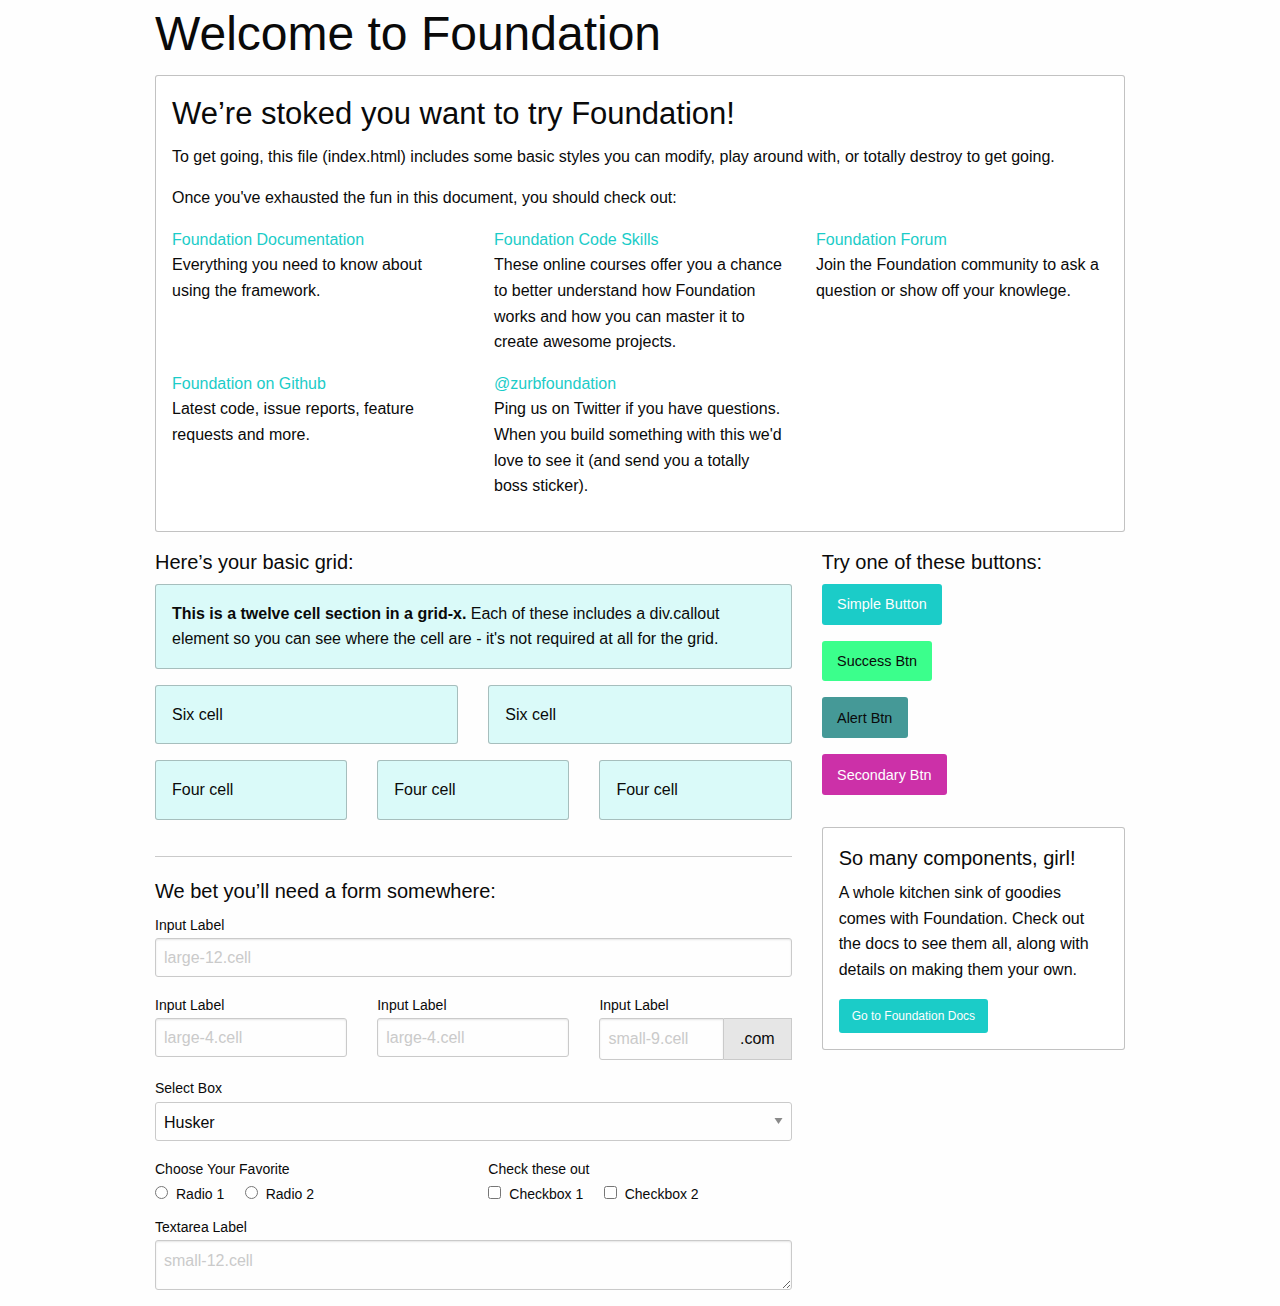
<file: static/index.html>
<!doctype html>
<html class="no-js" lang="en" dir="ltr">
  <head>
    <meta charset="utf-8">
    <meta http-equiv="x-ua-compatible" content="ie=edge">
    <meta name="viewport" content="width=device-width, initial-scale=1.0">
    <title>Foundation for Sites</title>
    <link rel="stylesheet" href="css/foundation.css">
    <link rel="stylesheet" href="css/app.css">
  </head>
  <body>
    <div class="grid-container">
      <div class="grid-x grid-padding-x">
        <div class="large-12 cell">
          <h1>Welcome to Foundation</h1>
        </div>
      </div>

      <div class="grid-x grid-padding-x">
        <div class="large-12 cell">
          <div class="callout">
            <h3>We&rsquo;re stoked you want to try Foundation! </h3>
            <p>To get going, this file (index.html) includes some basic styles you can modify, play around with, or totally destroy to get going.</p>
            <p>Once you've exhausted the fun in this document, you should check out:</p>
            <div class="grid-x grid-padding-x">
              <div class="large-4 medium-4 cell">
                <p><a href="http://foundation.zurb.com/docs">Foundation Documentation</a><br />Everything you need to know about using the framework.</p>
              </div>
              <div class="large-4 medium-4 cell">
                <p><a href="http://zurb.com/university/code-skills">Foundation Code Skills</a><br />These online courses offer you a chance to better understand how Foundation works and how you can master it to create awesome projects.</p>
              </div>
              <div class="large-4 medium-4 cell">
                <p><a href="http://foundation.zurb.com/forum">Foundation Forum</a><br />Join the Foundation community to ask a question or show off your knowlege.</p>
              </div>
            </div>
            <div class="grid-x grid-padding-x">
              <div class="large-4 medium-4 medium-push-2 cell">
                <p><a href="http://github.com/zurb/foundation">Foundation on Github</a><br />Latest code, issue reports, feature requests and more.</p>
              </div>
              <div class="large-4 medium-4 medium-pull-2 cell">
                <p><a href="https://twitter.com/ZURBfoundation">@zurbfoundation</a><br />Ping us on Twitter if you have questions. When you build something with this we'd love to see it (and send you a totally boss sticker).</p>
              </div>
            </div>
          </div>
        </div>
      </div>

      <div class="grid-x grid-padding-x">
        <div class="large-8 medium-8 cell">
          <h5>Here&rsquo;s your basic grid:</h5>
          <!-- Grid Example -->

          <div class="grid-x grid-padding-x">
            <div class="large-12 cell">
              <div class="primary callout">
                <p><strong>This is a twelve cell section in a grid-x.</strong> Each of these includes a div.callout element so you can see where the cell are - it's not required at all for the grid.</p>
              </div>
            </div>
          </div>
          <div class="grid-x grid-padding-x">
            <div class="large-6 medium-6 cell">
              <div class="primary callout">
                <p>Six cell</p>
              </div>
            </div>
            <div class="large-6 medium-6 cell">
              <div class="primary callout">
                <p>Six cell</p>
              </div>
            </div>
          </div>
          <div class="grid-x grid-padding-x">
            <div class="large-4 medium-4 small-4 cell">
              <div class="primary callout">
                <p>Four cell</p>
              </div>
            </div>
            <div class="large-4 medium-4 small-4 cell">
              <div class="primary callout">
                <p>Four cell</p>
              </div>
            </div>
            <div class="large-4 medium-4 small-4 cell">
              <div class="primary callout">
                <p>Four cell</p>
              </div>
            </div>
          </div>

          <hr />

          <h5>We bet you&rsquo;ll need a form somewhere:</h5>
          <form>
            <div class="grid-x grid-padding-x">
              <div class="large-12 cell">
                <label>Input Label</label>
                <input type="text" placeholder="large-12.cell" />
              </div>
            </div>
            <div class="grid-x grid-padding-x">
              <div class="large-4 medium-4 cell">
                <label>Input Label</label>
                <input type="text" placeholder="large-4.cell" />
              </div>
              <div class="large-4 medium-4 cell">
                <label>Input Label</label>
                <input type="text" placeholder="large-4.cell" />
              </div>
              <div class="large-4 medium-4 cell">
                <div class="grid-x">
                  <label>Input Label</label>
                  <div class="input-group">
                    <input type="text" placeholder="small-9.cell" class="input-group-field" />
                    <span class="input-group-label">.com</span>
                  </div>
                </div>
              </div>
            </div>
            <div class="grid-x grid-padding-x">
              <div class="large-12 cell">
                <label>Select Box</label>
                <select>
                  <option value="husker">Husker</option>
                  <option value="starbuck">Starbuck</option>
                  <option value="hotdog">Hot Dog</option>
                  <option value="apollo">Apollo</option>
                </select>
              </div>
            </div>
            <div class="grid-x grid-padding-x">
              <div class="large-6 medium-6 cell">
                <label>Choose Your Favorite</label>
                <input type="radio" name="pokemon" value="Red" id="pokemonRed"><label for="pokemonRed">Radio 1</label>
                <input type="radio" name="pokemon" value="Blue" id="pokemonBlue"><label for="pokemonBlue">Radio 2</label>
              </div>
              <div class="large-6 medium-6 cell">
                <label>Check these out</label>
                <input id="checkbox1" type="checkbox"><label for="checkbox1">Checkbox 1</label>
                <input id="checkbox2" type="checkbox"><label for="checkbox2">Checkbox 2</label>
              </div>
            </div>
            <div class="grid-x grid-padding-x">
              <div class="large-12 cell">
                <label>Textarea Label</label>
                <textarea placeholder="small-12.cell"></textarea>
              </div>
            </div>
          </form>
        </div>

        <div class="large-4 medium-4 cell">
          <h5>Try one of these buttons:</h5>
          <p><a href="#" class="button">Simple Button</a><br/>
          <a href="#" class="success button">Success Btn</a><br/>
          <a href="#" class="alert button">Alert Btn</a><br/>
          <a href="#" class="secondary button">Secondary Btn</a></p>
          <div class="callout">
            <h5>So many components, girl!</h5>
            <p>A whole kitchen sink of goodies comes with Foundation. Check out the docs to see them all, along with details on making them your own.</p>
            <a href="http://foundation.zurb.com/sites/docs/" class="small button">Go to Foundation Docs</a>
          </div>
        </div>
      </div>
    </div>

    <script src="js/vendor/jquery.js"></script>
    <script src="js/vendor/what-input.js"></script>
    <script src="js/vendor/foundation.js"></script>
    <script src="js/app.js"></script>
  </body>
</html>
</file>
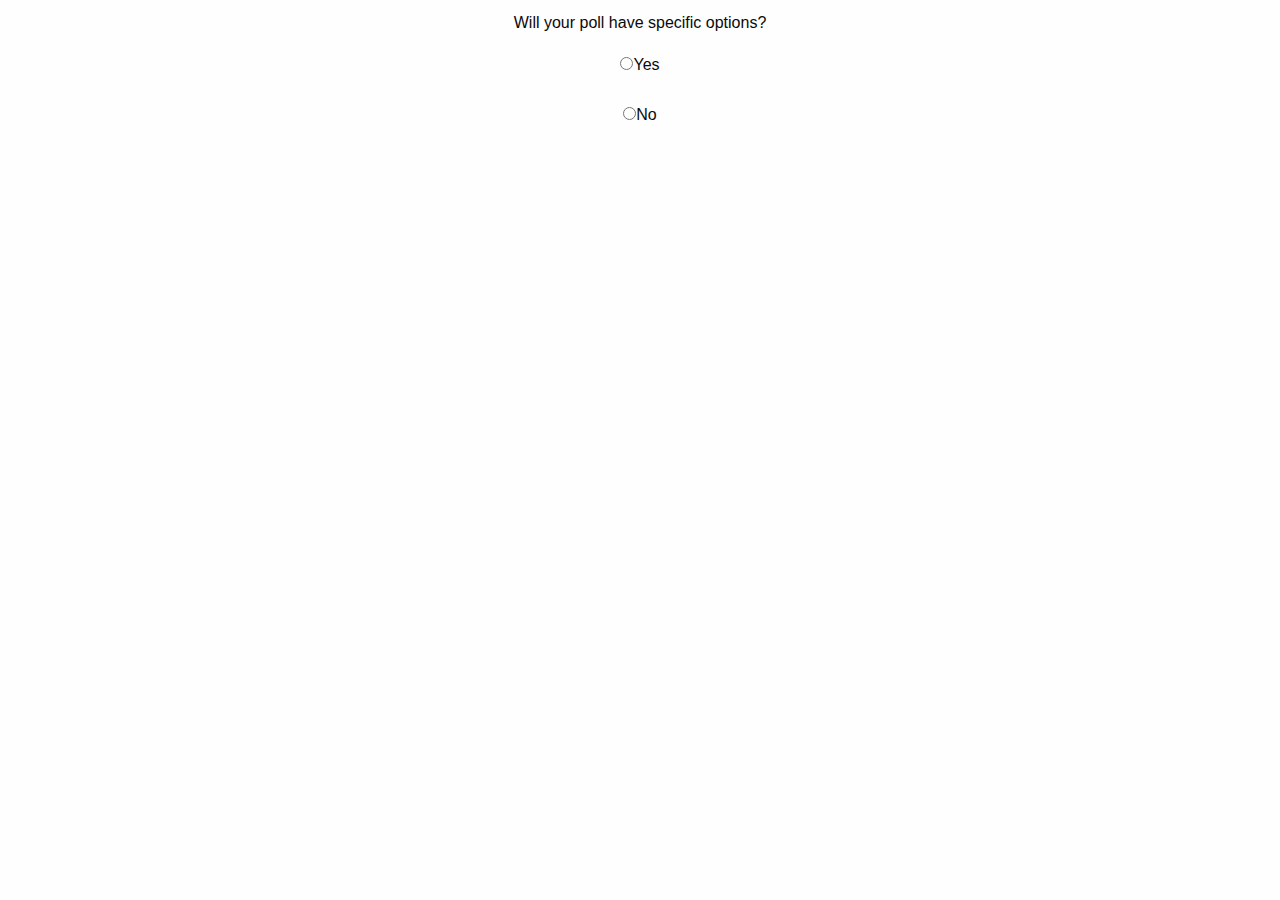
<file: templates/create/add_options.html>
<!DOCTYPE html>
<html lang="en">
    <head>
        <meta charset="UTF-8">
        <meta name="viewport" content="width=device-width, initial-scale=1.0">
        <meta http-equiv="X-UA-Compatible" content="ie=edge">
        <link rel="stylesheet" href="../../static/css/foundation.min.css">
        <link rel="stylesheet" href="../../static/css/app.css">
        <title>Create Poll</title>
        <script src="https://ajax.googleapis.com/ajax/libs/jquery/3.3.1/jquery.min.js"></script>
    </head>
    <body>
        <div id="wrapper">
            <p>Will your poll have specific options?</p>
            <p><input type="radio" value=1 name="has_options">Yes</p>
            <p><input type="radio" value=0 name="has_options">No</p>
            <input type="hidden" name="id" value="{{room}}" id="id">
            <form action="/create" method="POST" id="poll">
            </form>
            <div id="buttons"></div>
        </div>
    </body>
    <script src="../../static/js/create_poll.js"></script>
</html>
</file>
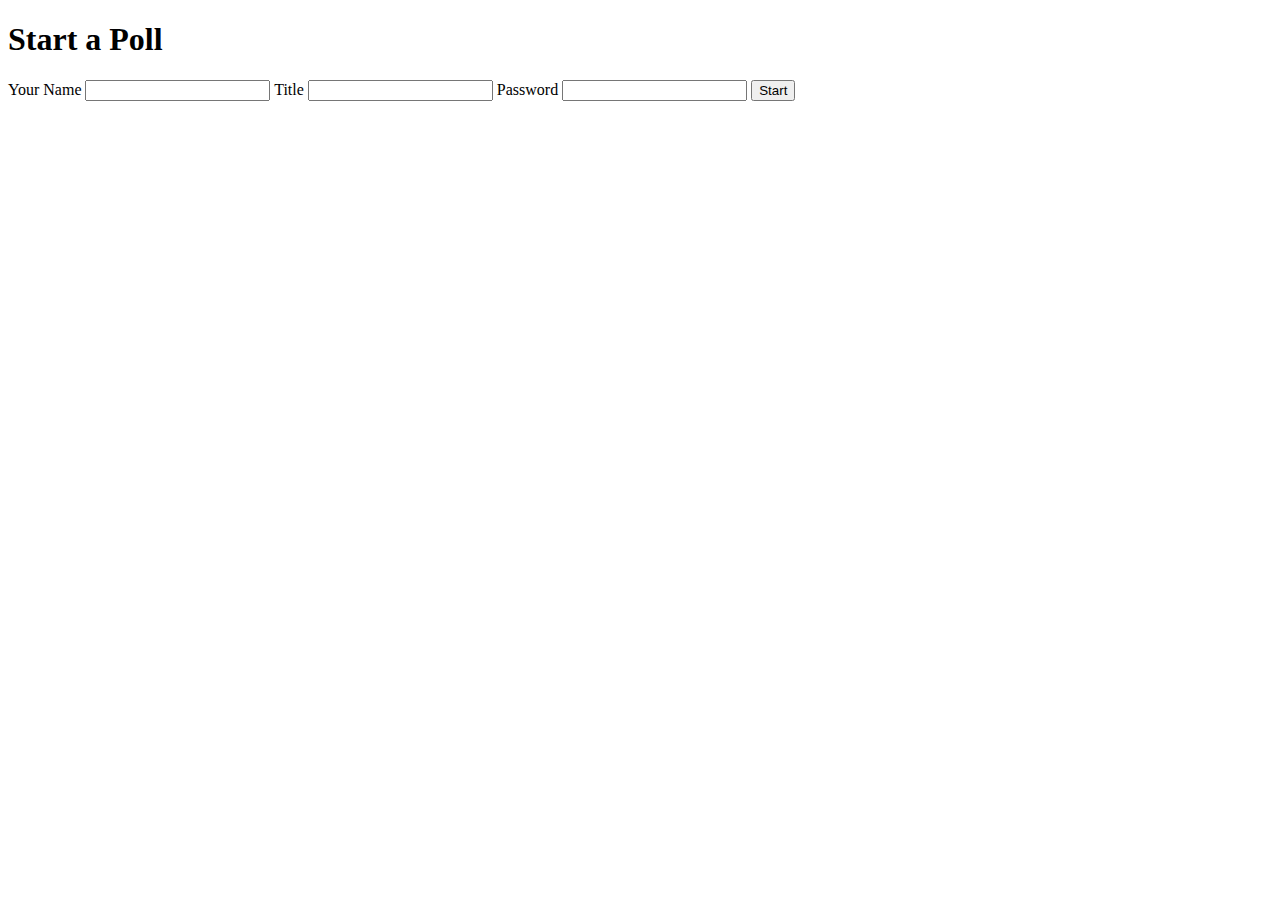
<file: templates/create/start.html>
<!DOCTYPE html>
<html lang="en">
<head>
    <meta charset="UTF-8">
    <meta name="viewport" content="width=device-width, initial-scale=1.0">
    <meta http-equiv="X-UA-Compatible" content="ie=edge">
    <title>DojoPoll</title>
</head>
<body>
    <h1>Start a Poll</h1>
    <form action="/start" method="post">
        <label>Your Name</label>
        <input type="text" name="name">
        <label>Title</label>
        <input type="text" name="title">
        <label>Password</label>
        <input type="password" name="password">
        <button>Start</button>
    </form>
</body>
</html>
</file>
<file: static/css/app.css>
#wrapper {
    width: 60%;
    margin: 10px auto;
    text-align: center;
}

.left-num {
    display: inline-block;
    width: 7%;
}

.right-input {
    display: inline-block;
    width: 70%;
}
</file>
